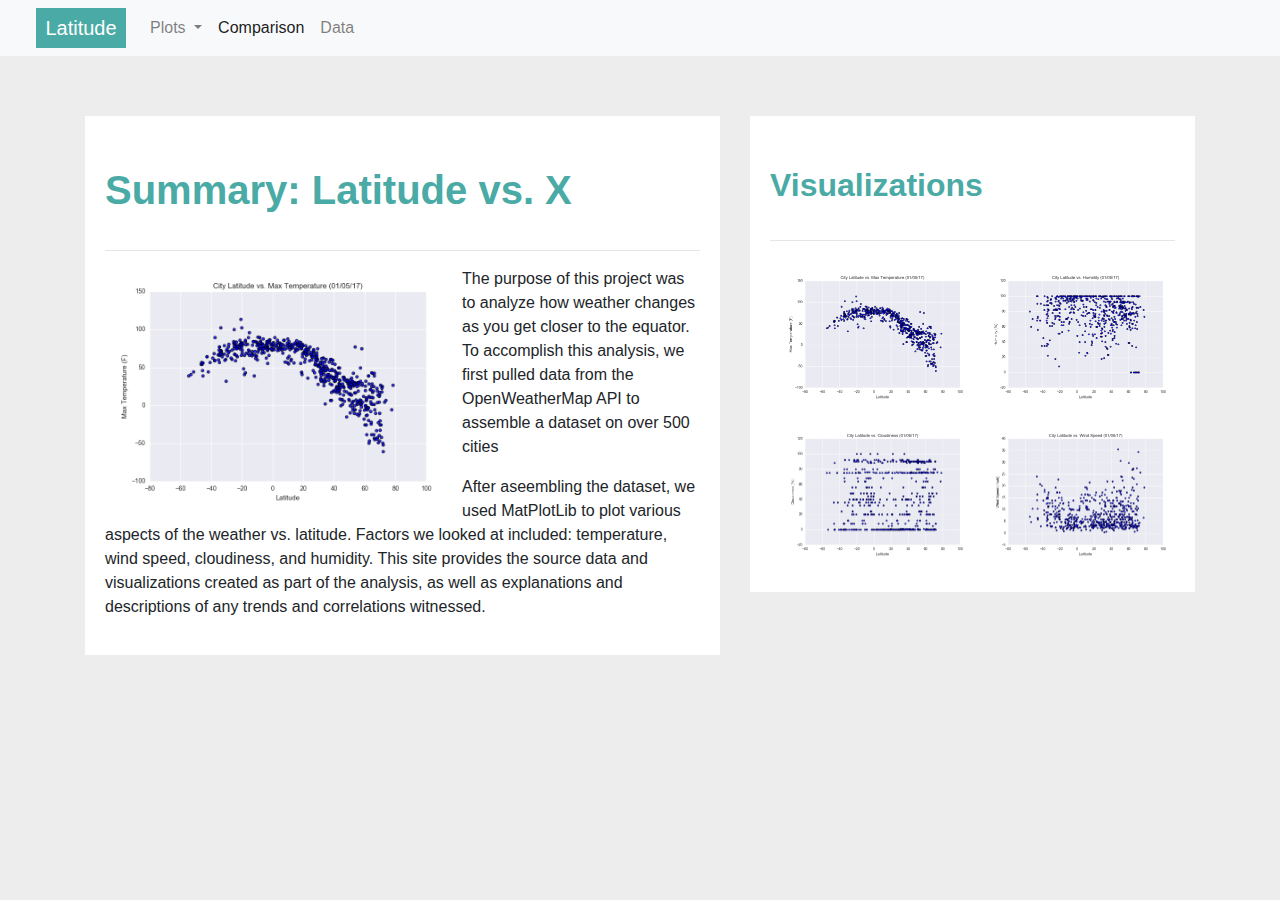
<file: index.html>
<!DOCTYPE html>
<html lang="en">

<head>
  <meta charset="UTF-8">
  <title>Latitude Analysis Dashboard</title>
  <link rel="stylesheet" href="https://stackpath.bootstrapcdn.com/bootstrap/4.3.1/css/bootstrap.min.css" integrity="sha384-ggOyR0iXCbMQv3Xipma34MD+dH/1fQ784/j6cY/iJTQUOhcWr7x9JvoRxT2MZw1T" crossorigin="anonymous">
  <link rel="stylesheet" href="assets/css/style.css">
</head>



<body>

  <!-- NAVIGATION BAR -->
  <div class = "navigation">

    <nav class="navbar navbar-expand-lg navbar-light bg-light">

      <a class="navbar-brand" href="index.html">Latitude</a>
      <button class="navbar-toggler" type="button" data-toggle="collapse" data-target="#navbarSupportedContent" aria-controls="navbarSupportedContent" aria-expanded="false" aria-label="Toggle navigation">
        <span class="navbar-toggler-icon"></span>
      </button>
  
      <div class="collapse navbar-collapse" id="navbarSupportedContent">
        <ul class="navbar-nav mr-auto">

          <li class="nav-item dropdown">
            <a class="nav-link dropdown-toggle" href="#" id="navbarDropdown" role="button" data-toggle="dropdown" aria-haspopup="true" aria-expanded="false">
              Plots
            </a>
            <div class="dropdown-menu" aria-labelledby="navbarDropdown">
              <a class="dropdown-item" href="city-lat-vs-max-temp.html">Max Temperature</a>
              <a class="dropdown-item" href="city-lat-vs-humidity.html">Humidity</a>
              <a class="dropdown-item" href="city-lat-vs-cloudiness.html">Cloudiness</a>
              <a class="dropdown-item" href="city-lat-vs-wind-speed.html">Wind Speed</a>
            </div>
          </li>

          <li class="nav-item active">
            <a class="nav-link" href="comparisons.html">Comparison<span class="sr-only">(current)</span></a>
          </li>
          <li class="nav-item">
            <a class="nav-link" href="data.html">Data</a>
          </li>
          
        </ul>
      </div>
    </nav>
  </div>

  <!-- BODY -->
   <div class = "container">
     <div class = "row">
       <div class ="col-lg-7">
         <div class = "box-column">
           <h1 class="main-title">Summary: Latitude vs. X</h1>
           <hr>
           <img class = "main-image float-left" src="assets/images/Fig1.png" alt="Summary: Latitude vs. X">
           <!-- <p>Lorem ipsum dolor sit amet, consectetur</p> -->
           <p>The purpose of this project was to analyze how weather changes as you get closer to the equator. To accomplish this analysis, we first pulled data from the OpenWeatherMap API to assemble a dataset on over 500 cities </p>
           <p>After aseembling the dataset, we used MatPlotLib to plot various aspects of the weather vs. latitude. Factors we looked at included: temperature, wind speed, cloudiness, and humidity. This site provides the source data and visualizations created as part of the analysis, as well as explanations and descriptions of any trends and correlations witnessed.</p>
         </div>
       </div>
       <div class = "col-lg-5">
         <div class = "box-column">
           <h2 class="main-title">Visualizations</h2>
           <hr>
           <div class = "side-container">
              <div class = "image">
                <a href="city-lat-vs-max-temp.html">
                  <img src="assets/images/Fig1.png">
                </a>
              </div>
              <div class = "image">
                <a href="city-lat-vs-humidity.html">
                  <img src="assets/images/Fig2.png">
                </a>
              </div>
              <div class = "image">
                <a href="city-lat-vs-cloudiness.html">
                  <img src="assets/images/Fig3.png">
                </a>
              </div>
              <div class = "image">
                <a href="city-lat-vs-wind-speed.html">
                  <img src="assets/images/Fig4.png">
                </a>
              </div>
           </div>
         </div>
       </div>
     </div>
   </div>

</body>

<script src="https://code.jquery.com/jquery-3.3.1.slim.min.js" integrity="sha384-q8i/X+965DzO0rT7abK41JStQIAqVgRVzpbzo5smXKp4YfRvH+8abtTE1Pi6jizo" crossorigin="anonymous"></script>
<script src="https://cdnjs.cloudflare.com/ajax/libs/popper.js/1.14.7/umd/popper.min.js" integrity="sha384-UO2eT0CpHqdSJQ6hJty5KVphtPhzWj9WO1clHTMGa3JDZwrnQq4sF86dIHNDz0W1" crossorigin="anonymous"></script>
<script src="https://stackpath.bootstrapcdn.com/bootstrap/4.3.1/js/bootstrap.min.js" integrity="sha384-JjSmVgyd0p3pXB1rRibZUAYoIIy6OrQ6VrjIEaFf/nJGzIxFDsf4x0xIM+B07jRM" crossorigin="anonymous"></script>

</html>
</file>
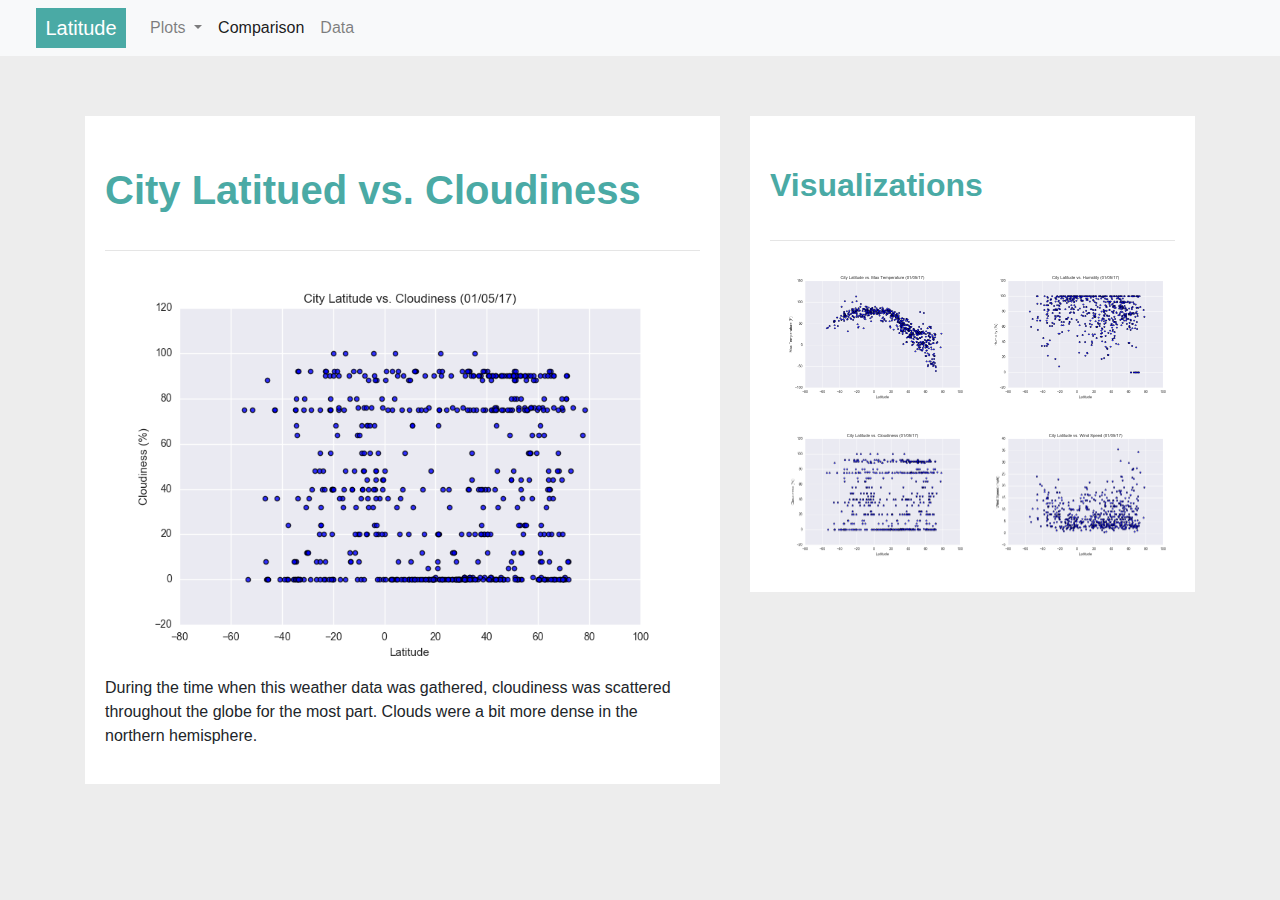
<file: city-lat-vs-cloudiness.html>
<!DOCTYPE html>
<html lang="en">

<head>
  <meta charset="UTF-8">
  <title>Latitude Analysis Dashboard</title>
  <link rel="stylesheet" href="https://stackpath.bootstrapcdn.com/bootstrap/4.3.1/css/bootstrap.min.css" integrity="sha384-ggOyR0iXCbMQv3Xipma34MD+dH/1fQ784/j6cY/iJTQUOhcWr7x9JvoRxT2MZw1T" crossorigin="anonymous">
  <link rel="stylesheet" href="assets/css/style.css">
</head>


<body>

  <!-- NAVIGATION BAR -->
  <div class = "navigation">

    <nav class="navbar navbar-expand-lg navbar-light bg-light">

      <a class="navbar-brand" href="index.html">Latitude</a>
      <button class="navbar-toggler" type="button" data-toggle="collapse" data-target="#navbarSupportedContent" aria-controls="navbarSupportedContent" aria-expanded="false" aria-label="Toggle navigation">
        <span class="navbar-toggler-icon"></span>
      </button>
  
      <div class="collapse navbar-collapse" id="navbarSupportedContent">
        <ul class="navbar-nav mr-auto">

          <li class="nav-item dropdown">
            <a class="nav-link dropdown-toggle" href="#" id="navbarDropdown" role="button" data-toggle="dropdown" aria-haspopup="true" aria-expanded="false">
              Plots
            </a>
            <div class="dropdown-menu" aria-labelledby="navbarDropdown">
              <a class="dropdown-item" href="city-lat-vs-max-temp.html">Max Temperature</a>
              <a class="dropdown-item" href="city-lat-vs-humidity.html">Humidity</a>
              <a class="dropdown-item" href="city-lat-vs-cloudiness.html">Cloudiness</a>
              <a class="dropdown-item" href="city-lat-vs-wind-speed.html">Wind Speed</a>
            </div>
          </li>

          <li class="nav-item active">
            <a class="nav-link" href="comparisons.html">Comparison<span class="sr-only">(current)</span></a>
          </li>
          <li class="nav-item">
            <a class="nav-link" href="data.html">Data</a>
          </li>
          
        </ul>
      </div>
    </nav>
  </div>


  <div class = "container">
    <div class = "row">
      <div class ="col-lg-7">
        <div class = "box-column">
          <h1 class="main-title">City Latitued vs. Cloudiness</h1>
          <hr>
          <img class = "vis-image float-left" src="assets/images/Fig3.png" alt="Summary: Latitude vs. X">
          <!-- <p>Lorem ipsum dolor sit amet, consectetur</p> -->
          <p>During the time when this weather data was gathered, cloudiness was scattered throughout the globe for the most part. Clouds were a bit more dense in the northern hemisphere.</p>
        </div>
      </div>
      <div class = "col-lg-5">
        <div class = "box-column">
          <h2 class="main-title">Visualizations</h2>
          <hr>
          <div class = "side-container">
             <div class = "image">
               <a href="city-lat-vs-max-temp.html">
                 <img src="assets/images/Fig1.png">
               </a>
             </div>
             <div class = "image">
               <a href="city-lat-vs-humidity.html">
                 <img src="assets/images/Fig2.png">
               </a>
             </div>
             <div class = "image">
               <a href="city-lat-vs-cloudiness.html">
                 <img src="assets/images/Fig3.png">
               </a>
             </div>
             <div class = "image">
               <a href="city-lat-vs-wind-speed.html">
                 <img src="assets/images/Fig4.png">
               </a>
             </div>
          </div>
        </div>
      </div>
    </div>
  </div>

</body>

<script src="https://code.jquery.com/jquery-3.3.1.slim.min.js" integrity="sha384-q8i/X+965DzO0rT7abK41JStQIAqVgRVzpbzo5smXKp4YfRvH+8abtTE1Pi6jizo" crossorigin="anonymous"></script>
<script src="https://cdnjs.cloudflare.com/ajax/libs/popper.js/1.14.7/umd/popper.min.js" integrity="sha384-UO2eT0CpHqdSJQ6hJty5KVphtPhzWj9WO1clHTMGa3JDZwrnQq4sF86dIHNDz0W1" crossorigin="anonymous"></script>
<script src="https://stackpath.bootstrapcdn.com/bootstrap/4.3.1/js/bootstrap.min.js" integrity="sha384-JjSmVgyd0p3pXB1rRibZUAYoIIy6OrQ6VrjIEaFf/nJGzIxFDsf4x0xIM+B07jRM" crossorigin="anonymous"></script>

</html>
</file>
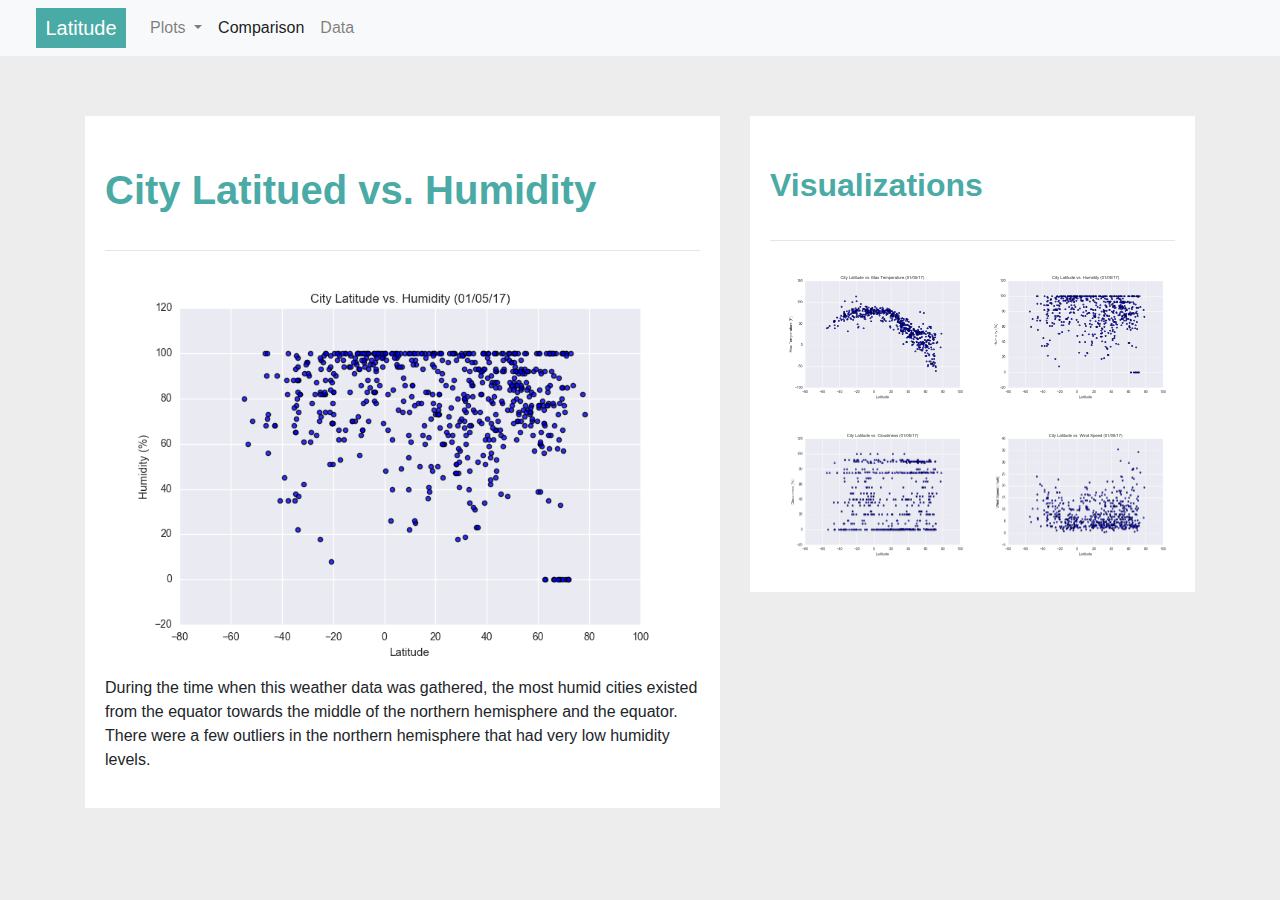
<file: city-lat-vs-humidity.html>
<!DOCTYPE html>
<html lang="en">

<head>
  <meta charset="UTF-8">
  <title>Latitude Analysis Dashboard</title>
  <link rel="stylesheet" href="https://stackpath.bootstrapcdn.com/bootstrap/4.3.1/css/bootstrap.min.css" integrity="sha384-ggOyR0iXCbMQv3Xipma34MD+dH/1fQ784/j6cY/iJTQUOhcWr7x9JvoRxT2MZw1T" crossorigin="anonymous">
  <link rel="stylesheet" href="assets/css/style.css">
</head>


<body>

  <!-- NAVIGATION BAR -->
  <div class = "navigation">

    <nav class="navbar navbar-expand-lg navbar-light bg-light">

      <a class="navbar-brand" href="index.html">Latitude</a>
      <button class="navbar-toggler" type="button" data-toggle="collapse" data-target="#navbarSupportedContent" aria-controls="navbarSupportedContent" aria-expanded="false" aria-label="Toggle navigation">
        <span class="navbar-toggler-icon"></span>
      </button>
  
      <div class="collapse navbar-collapse" id="navbarSupportedContent">
        <ul class="navbar-nav mr-auto">

          <li class="nav-item dropdown">
            <a class="nav-link dropdown-toggle" href="#" id="navbarDropdown" role="button" data-toggle="dropdown" aria-haspopup="true" aria-expanded="false">
              Plots
            </a>
            <div class="dropdown-menu" aria-labelledby="navbarDropdown">
              <a class="dropdown-item" href="city-lat-vs-max-temp.html">Max Temperature</a>
              <a class="dropdown-item" href="city-lat-vs-humidity.html">Humidity</a>
              <a class="dropdown-item" href="city-lat-vs-cloudiness.html">Cloudiness</a>
              <a class="dropdown-item" href="city-lat-vs-wind-speed.html">Wind Speed</a>
            </div>
          </li>

          <li class="nav-item active">
            <a class="nav-link" href="comparisons.html">Comparison<span class="sr-only">(current)</span></a>
          </li>
          <li class="nav-item">
            <a class="nav-link" href="data.html">Data</a>
          </li>
          
        </ul>
      </div>
    </nav>
  </div>


  <div class = "container">
    <div class = "row">
      <div class ="col-lg-7">
        <div class = "box-column">
          <h1 class="main-title">City Latitued vs. Humidity</h1>
          <hr>
          <img class = "vis-image float-left" src="assets/images/Fig2.png" alt="Summary: Latitude vs. X">
          <!-- <p>Lorem ipsum dolor sit amet, consectetur</p> -->
          <p>During the time when this weather data was gathered, the most humid cities existed from the equator towards the middle of the northern hemisphere and the equator. There were a few outliers in the northern hemisphere that had very low humidity levels.</p>
        </div>
      </div>
      <div class = "col-lg-5">
        <div class = "box-column">
          <h2 class="main-title">Visualizations</h2>
          <hr>
          <div class = "side-container">
             <div class = "image">
               <a href="city-lat-vs-max-temp.html">
                 <img src="assets/images/Fig1.png">
               </a>
             </div>
             <div class = "image">
               <a href="city-lat-vs-humidity.html">
                 <img src="assets/images/Fig2.png">
               </a>
             </div>
             <div class = "image">
               <a href="city-lat-vs-cloudiness.html">
                 <img src="assets/images/Fig3.png">
               </a>
             </div>
             <div class = "image">
               <a href="city-lat-vs-wind-speed.html">
                 <img src="assets/images/Fig4.png">
               </a>
             </div>
          </div>
        </div>
      </div>
    </div>
  </div>

</body>

<script src="https://code.jquery.com/jquery-3.3.1.slim.min.js" integrity="sha384-q8i/X+965DzO0rT7abK41JStQIAqVgRVzpbzo5smXKp4YfRvH+8abtTE1Pi6jizo" crossorigin="anonymous"></script>
<script src="https://cdnjs.cloudflare.com/ajax/libs/popper.js/1.14.7/umd/popper.min.js" integrity="sha384-UO2eT0CpHqdSJQ6hJty5KVphtPhzWj9WO1clHTMGa3JDZwrnQq4sF86dIHNDz0W1" crossorigin="anonymous"></script>
<script src="https://stackpath.bootstrapcdn.com/bootstrap/4.3.1/js/bootstrap.min.js" integrity="sha384-JjSmVgyd0p3pXB1rRibZUAYoIIy6OrQ6VrjIEaFf/nJGzIxFDsf4x0xIM+B07jRM" crossorigin="anonymous"></script>

</html>
</file>
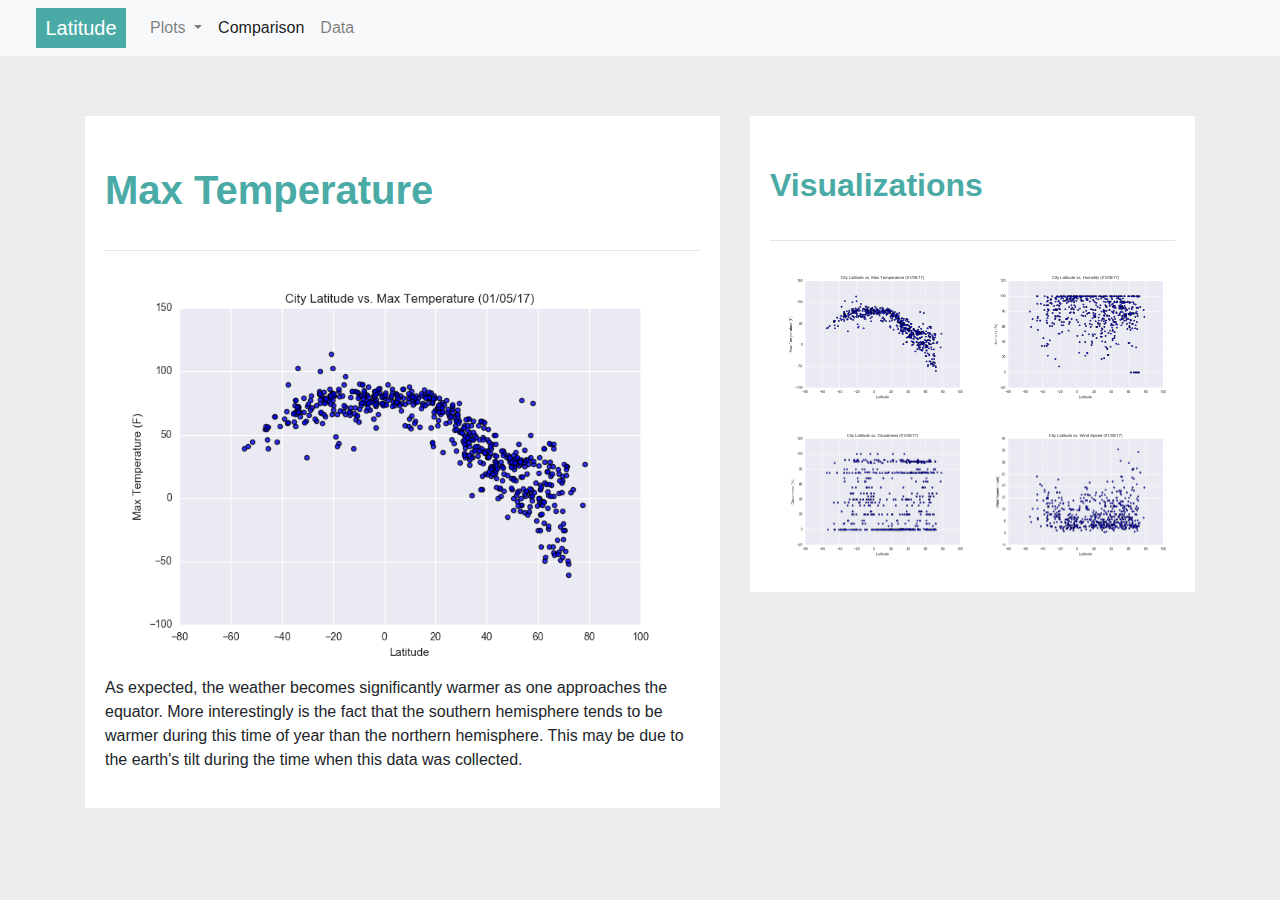
<file: city-lat-vs-max-temp.html>
<!DOCTYPE html>
<html lang="en">

<head>
  <meta charset="UTF-8">
  <title>Latitude Analysis Dashboard</title>
  <link rel="stylesheet" href="https://stackpath.bootstrapcdn.com/bootstrap/4.3.1/css/bootstrap.min.css" integrity="sha384-ggOyR0iXCbMQv3Xipma34MD+dH/1fQ784/j6cY/iJTQUOhcWr7x9JvoRxT2MZw1T" crossorigin="anonymous">
  <link rel="stylesheet" href="assets/css/style.css">
</head>


<body>

  <!-- NAVIGATION BAR -->
  <div class = "navigation">

    <nav class="navbar navbar-expand-lg navbar-light bg-light">

      <a class="navbar-brand" href="index.html">Latitude</a>
      <button class="navbar-toggler" type="button" data-toggle="collapse" data-target="#navbarSupportedContent" aria-controls="navbarSupportedContent" aria-expanded="false" aria-label="Toggle navigation">
        <span class="navbar-toggler-icon"></span>
      </button>
  
      <div class="collapse navbar-collapse" id="navbarSupportedContent">
        <ul class="navbar-nav mr-auto">

          <li class="nav-item dropdown">
            <a class="nav-link dropdown-toggle" href="#" id="navbarDropdown" role="button" data-toggle="dropdown" aria-haspopup="true" aria-expanded="false">
              Plots
            </a>
            <div class="dropdown-menu" aria-labelledby="navbarDropdown">
              <a class="dropdown-item" href="city-lat-vs-max-temp.html">Max Temperature</a>
              <a class="dropdown-item" href="city-lat-vs-humidity.html">Humidity</a>
              <a class="dropdown-item" href="city-lat-vs-cloudiness.html">Cloudiness</a>
              <a class="dropdown-item" href="city-lat-vs-wind-speed.html">Wind Speed</a>
            </div>
          </li>

          <li class="nav-item active">
            <a class="nav-link" href="comparisons.html">Comparison<span class="sr-only">(current)</span></a>
          </li>
          <li class="nav-item">
            <a class="nav-link" href="data.html">Data</a>
          </li>
          
        </ul>
      </div>
    </nav>
  </div>


  <div class = "container">
    <div class = "row">
      <div class ="col-lg-7">
        <div class = "box-column">
          <h1 class="main-title">Max Temperature</h1>
          <hr>
          <img class = "vis-image float-left" src="assets/images/Fig1.png" alt="Summary: Latitude vs. X">
          <!-- <p>Lorem ipsum dolor sit amet, consectetur</p> -->
          <p>As expected, the weather becomes significantly warmer as one approaches the equator. More interestingly is the fact that the southern hemisphere tends to be warmer during this time of year than the northern hemisphere. This may be due to the earth's tilt during the time when this data was collected.</p>
        </div>
      </div>
      <div class = "col-lg-5">
        <div class = "box-column">
          <h2 class="main-title">Visualizations</h2>
          <hr>
          <div class = "side-container">
             <div class = "image">
               <a href="city-lat-vs-max-temp.html">
                 <img src="assets/images/Fig1.png">
               </a>
             </div>
             <div class = "image">
               <a href="city-lat-vs-humidity.html">
                 <img src="assets/images/Fig2.png">
               </a>
             </div>
             <div class = "image">
               <a href="city-lat-vs-cloudiness.html">
                 <img src="assets/images/Fig3.png">
               </a>
             </div>
             <div class = "image">
               <a href="city-lat-vs-wind-speed.html">
                 <img src="assets/images/Fig4.png">
               </a>
             </div>
          </div>
        </div>
      </div>
    </div>
  </div>

</body>

<script src="https://code.jquery.com/jquery-3.3.1.slim.min.js" integrity="sha384-q8i/X+965DzO0rT7abK41JStQIAqVgRVzpbzo5smXKp4YfRvH+8abtTE1Pi6jizo" crossorigin="anonymous"></script>
<script src="https://cdnjs.cloudflare.com/ajax/libs/popper.js/1.14.7/umd/popper.min.js" integrity="sha384-UO2eT0CpHqdSJQ6hJty5KVphtPhzWj9WO1clHTMGa3JDZwrnQq4sF86dIHNDz0W1" crossorigin="anonymous"></script>
<script src="https://stackpath.bootstrapcdn.com/bootstrap/4.3.1/js/bootstrap.min.js" integrity="sha384-JjSmVgyd0p3pXB1rRibZUAYoIIy6OrQ6VrjIEaFf/nJGzIxFDsf4x0xIM+B07jRM" crossorigin="anonymous"></script>

</html>
</file>
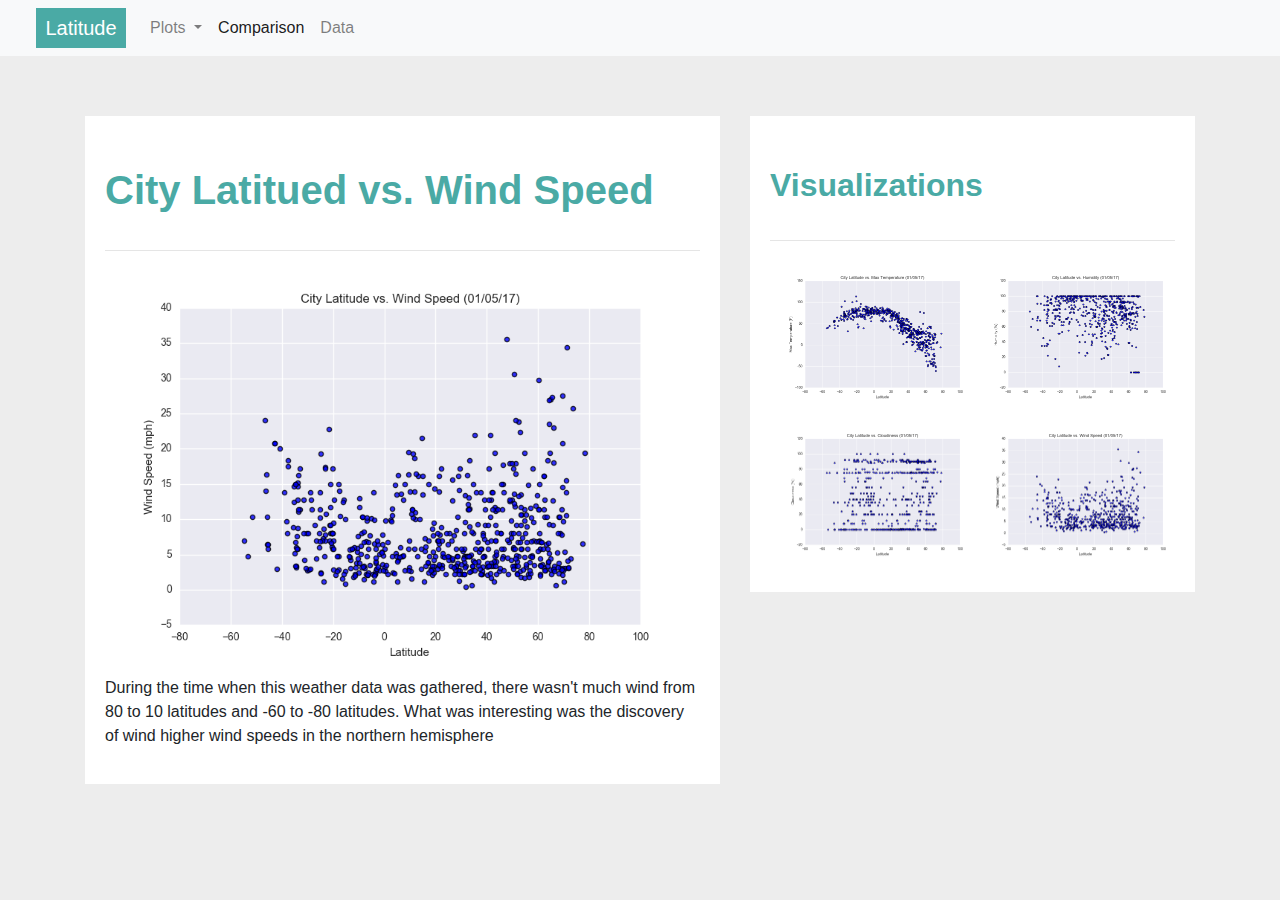
<file: city-lat-vs-wind-speed.html>
<!DOCTYPE html>
<html lang="en">

<head>
  <meta charset="UTF-8">
  <title>Latitude Analysis Dashboard</title>
  <link rel="stylesheet" href="https://stackpath.bootstrapcdn.com/bootstrap/4.3.1/css/bootstrap.min.css" integrity="sha384-ggOyR0iXCbMQv3Xipma34MD+dH/1fQ784/j6cY/iJTQUOhcWr7x9JvoRxT2MZw1T" crossorigin="anonymous">
  <link rel="stylesheet" href="assets/css/style.css">
</head>


<body>

  <!-- NAVIGATION BAR -->
  <div class = "navigation">

    <nav class="navbar navbar-expand-lg navbar-light bg-light">

      <a class="navbar-brand" href="index.html">Latitude</a>
      <button class="navbar-toggler" type="button" data-toggle="collapse" data-target="#navbarSupportedContent" aria-controls="navbarSupportedContent" aria-expanded="false" aria-label="Toggle navigation">
        <span class="navbar-toggler-icon"></span>
      </button>
  
      <div class="collapse navbar-collapse" id="navbarSupportedContent">
        <ul class="navbar-nav mr-auto">

          <li class="nav-item dropdown">
            <a class="nav-link dropdown-toggle" href="#" id="navbarDropdown" role="button" data-toggle="dropdown" aria-haspopup="true" aria-expanded="false">
              Plots
            </a>
            <div class="dropdown-menu" aria-labelledby="navbarDropdown">
              <a class="dropdown-item" href="city-lat-vs-max-temp.html">Max Temperature</a>
              <a class="dropdown-item" href="city-lat-vs-humidity.html">Humidity</a>
              <a class="dropdown-item" href="city-lat-vs-cloudiness.html">Cloudiness</a>
              <a class="dropdown-item" href="city-lat-vs-wind-speed.html">Wind Speed</a>
            </div>
          </li>

          <li class="nav-item active">
            <a class="nav-link" href="comparisons.html">Comparison<span class="sr-only">(current)</span></a>
          </li>
          <li class="nav-item">
            <a class="nav-link" href="data.html">Data</a>
          </li>
          
        </ul>
      </div>
    </nav>
  </div>


  <div class = "container">
    <div class = "row">
      <div class ="col-lg-7">
        <div class = "box-column">
          <h1 class="main-title">City Latitued vs. Wind Speed</h1>
          <hr>
          <img class = "vis-image float-left" src="assets/images/Fig4.png" alt="Summary: Latitude vs. X">
          <!-- <p>Lorem ipsum dolor sit amet, consectetur</p> -->
          <p>During the time when this weather data was gathered, there wasn't much wind from 80 to 10 latitudes and -60 to -80 latitudes. What was interesting was the discovery of wind higher wind speeds in the northern hemisphere</p>
        </div>
      </div>
      <div class = "col-lg-5">
        <div class = "box-column">
          <h2 class="main-title">Visualizations</h2>
          <hr>
          <div class = "side-container">
             <div class = "image">
               <a href="city-lat-vs-max-temp.html">
                 <img src="assets/images/Fig1.png">
               </a>
             </div>
             <div class = "image">
               <a href="city-lat-vs-humidity.html">
                 <img src="assets/images/Fig2.png">
               </a>
             </div>
             <div class = "image">
               <a href="city-lat-vs-cloudiness.html">
                 <img src="assets/images/Fig3.png">
               </a>
             </div>
             <div class = "image">
               <a href="city-lat-vs-wind-speed.html">
                 <img src="assets/images/Fig4.png">
               </a>
             </div>
          </div>
        </div>
      </div>
    </div>
  </div>

</body>

<script src="https://code.jquery.com/jquery-3.3.1.slim.min.js" integrity="sha384-q8i/X+965DzO0rT7abK41JStQIAqVgRVzpbzo5smXKp4YfRvH+8abtTE1Pi6jizo" crossorigin="anonymous"></script>
<script src="https://cdnjs.cloudflare.com/ajax/libs/popper.js/1.14.7/umd/popper.min.js" integrity="sha384-UO2eT0CpHqdSJQ6hJty5KVphtPhzWj9WO1clHTMGa3JDZwrnQq4sF86dIHNDz0W1" crossorigin="anonymous"></script>
<script src="https://stackpath.bootstrapcdn.com/bootstrap/4.3.1/js/bootstrap.min.js" integrity="sha384-JjSmVgyd0p3pXB1rRibZUAYoIIy6OrQ6VrjIEaFf/nJGzIxFDsf4x0xIM+B07jRM" crossorigin="anonymous"></script>

</html>
</file>
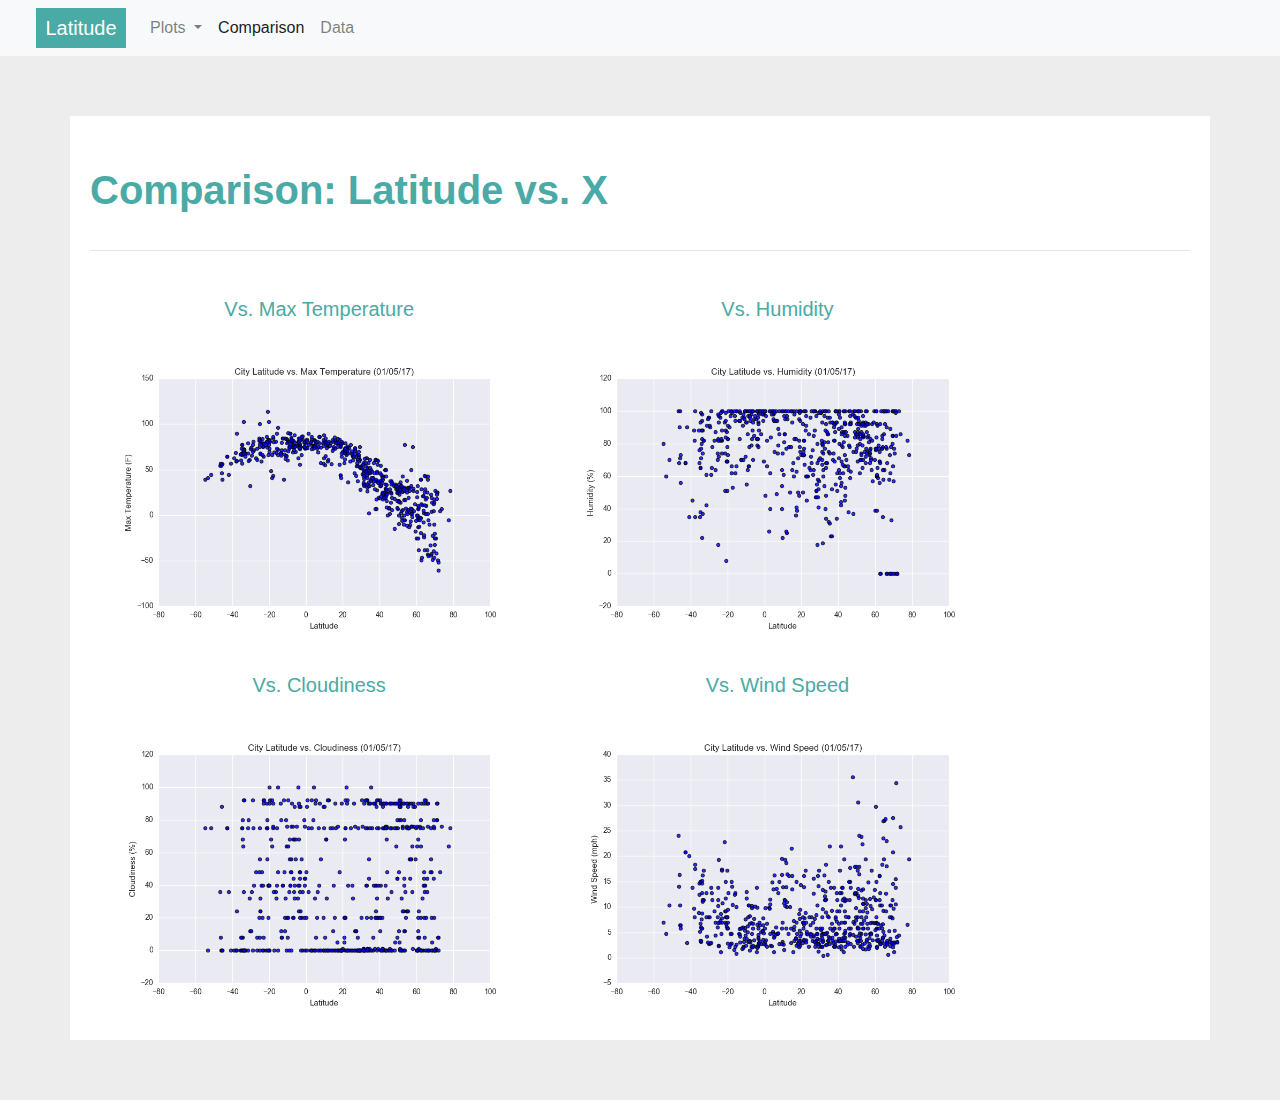
<file: comparisons.html>
<!DOCTYPE html>
<html lang="en">

<head>
  <meta charset="UTF-8">
  <title>Latitude Analysis Dashboard</title>
  <link rel="stylesheet" href="https://stackpath.bootstrapcdn.com/bootstrap/4.3.1/css/bootstrap.min.css" integrity="sha384-ggOyR0iXCbMQv3Xipma34MD+dH/1fQ784/j6cY/iJTQUOhcWr7x9JvoRxT2MZw1T" crossorigin="anonymous">
  <link rel="stylesheet" href="assets/css/style.css">
</head>



<body>

  <!-- NAVIGATION BAR -->
  <div class = "navigation">

    <nav class="navbar navbar-expand-lg navbar-light bg-light">

      <a class="navbar-brand" href="index.html">Latitude</a>
      <button class="navbar-toggler" type="button" data-toggle="collapse" data-target="#navbarSupportedContent" aria-controls="navbarSupportedContent" aria-expanded="false" aria-label="Toggle navigation">
        <span class="navbar-toggler-icon"></span>
      </button>
  
      <div class="collapse navbar-collapse" id="navbarSupportedContent">
        <ul class="navbar-nav mr-auto">

          <li class="nav-item dropdown">
            <a class="nav-link dropdown-toggle" href="#" id="navbarDropdown" role="button" data-toggle="dropdown" aria-haspopup="true" aria-expanded="false">
              Plots
            </a>
            <div class="dropdown-menu" aria-labelledby="navbarDropdown">
              <a class="dropdown-item" href="city-lat-vs-max-temp.html">Max Temperature</a>
              <a class="dropdown-item" href="city-lat-vs-humidity.html">Humidity</a>
              <a class="dropdown-item" href="city-lat-vs-cloudiness.html">Cloudiness</a>
              <a class="dropdown-item" href="city-lat-vs-wind-speed.html">Wind Speed</a>
            </div>
          </li>

          <li class="nav-item active">
            <a class="nav-link" href="comparisons.html">Comparison<span class="sr-only">(current)</span></a>
          </li>
          <li class="nav-item">
            <a class="nav-link" href="data.html">Data</a>
          </li>
          
        </ul>
      </div>
    </nav>
  </div>


<div class = "container">
  <div class = "row">
    <div class = "box-column">
      <h1 class = "main-title">Comparison: Latitude vs. X</h1>
      <hr>
      <div class = "container">
        <div class = "row">
          <div class = "col-lg-5">
            <div class = "chart-title">
              <h5>Vs. Max Temperature</h3>
            </div>
            <div>
              <a href="city-lat-vs-max-temp.html">
                <img class = "comp-image" src="assets/images/Fig1.png">
              </a>
            </div>
          </div>
          <div class = "col-lg-5">
            <div class = "chart-title">
              <h5>Vs. Humidity</h3>
            </div>
            <div>
              <a href="city-lat-vs-max-temp.html">
                <img class = "comp-image" src="assets/images/Fig2.png">
              </a>
            </div>
          </div>
        </div>

        <div class = "row">
          <div class = "col-lg-5">
            <div class = "chart-title">
              <h5>Vs. Cloudiness</h3>
            </div>
            <div>
              <a href="city-lat-vs-max-temp.html">
                <img class = "comp-image" src="assets/images/Fig3.png">
              </a>
            </div>
          </div>
          <div class = "col-lg-5">
            <div class = "chart-title">
              <h5>Vs. Wind Speed</h3>
            </div>
            <div>
              <a href="city-lat-vs-max-temp.html">
                <img class = "comp-image" src="assets/images/Fig4.png">
              </a>
            </div>
          </div>
        </div>
      </div>
    </div>
  </div>
</div>
</body>





<script src="https://code.jquery.com/jquery-3.3.1.slim.min.js" integrity="sha384-q8i/X+965DzO0rT7abK41JStQIAqVgRVzpbzo5smXKp4YfRvH+8abtTE1Pi6jizo" crossorigin="anonymous"></script>
<script src="https://cdnjs.cloudflare.com/ajax/libs/popper.js/1.14.7/umd/popper.min.js" integrity="sha384-UO2eT0CpHqdSJQ6hJty5KVphtPhzWj9WO1clHTMGa3JDZwrnQq4sF86dIHNDz0W1" crossorigin="anonymous"></script>
<script src="https://stackpath.bootstrapcdn.com/bootstrap/4.3.1/js/bootstrap.min.js" integrity="sha384-JjSmVgyd0p3pXB1rRibZUAYoIIy6OrQ6VrjIEaFf/nJGzIxFDsf4x0xIM+B07jRM" crossorigin="anonymous"></script>

</html>
</file>
<file: assets/css/style.css>
/* STYLES */

body {
    background-color: #ededed;
}

.main-title {
    padding-top: 30px;
    padding-bottom: 20px;
    font-family: 'Trebuchet MS', 'Lucida Sans Unicode', 'Lucida Grande', 'Lucida Sans', Arial, sans-serif;
    color: #4aaaa5;
    font-weight: bold;
}


.box-column {
    margin-top: 60px; 
    margin-bottom: 60px; 
    padding: 20px; 
    background-color: white; 
  }

.main-image {
    width: 60%;
    height: 60%;
}

.navigation .navbar-brand {
    background-color: #4aaaa5;
    text-align: center;
    color: white;
    margin-left: 20px;
    width: 90px; 
}

.side-container {
    display: flex;
    flex-wrap: wrap;
}

.side-container .image {
    width: 50%;
}

.side-container img {
    width: 200px;
    margin: 10px;
}


.comp-image {
   width: 100%; 
}


.chart-title {
    padding-top: 30px;
    padding-bottom: 20px;
    font-family: 'Trebuchet MS', 'Lucida Sans Unicode', 'Lucida Grande', 'Lucida Sans', Arial, sans-serif;
    color: #4aaaa5;
    font-weight: bolder;
    text-align: center;

}

.vis-image {
    width: 100%;
    height: 100%;
}


/* MEDIA QUERIES */

@media (max-width: 480px) {
    .navbar
}
</file>
